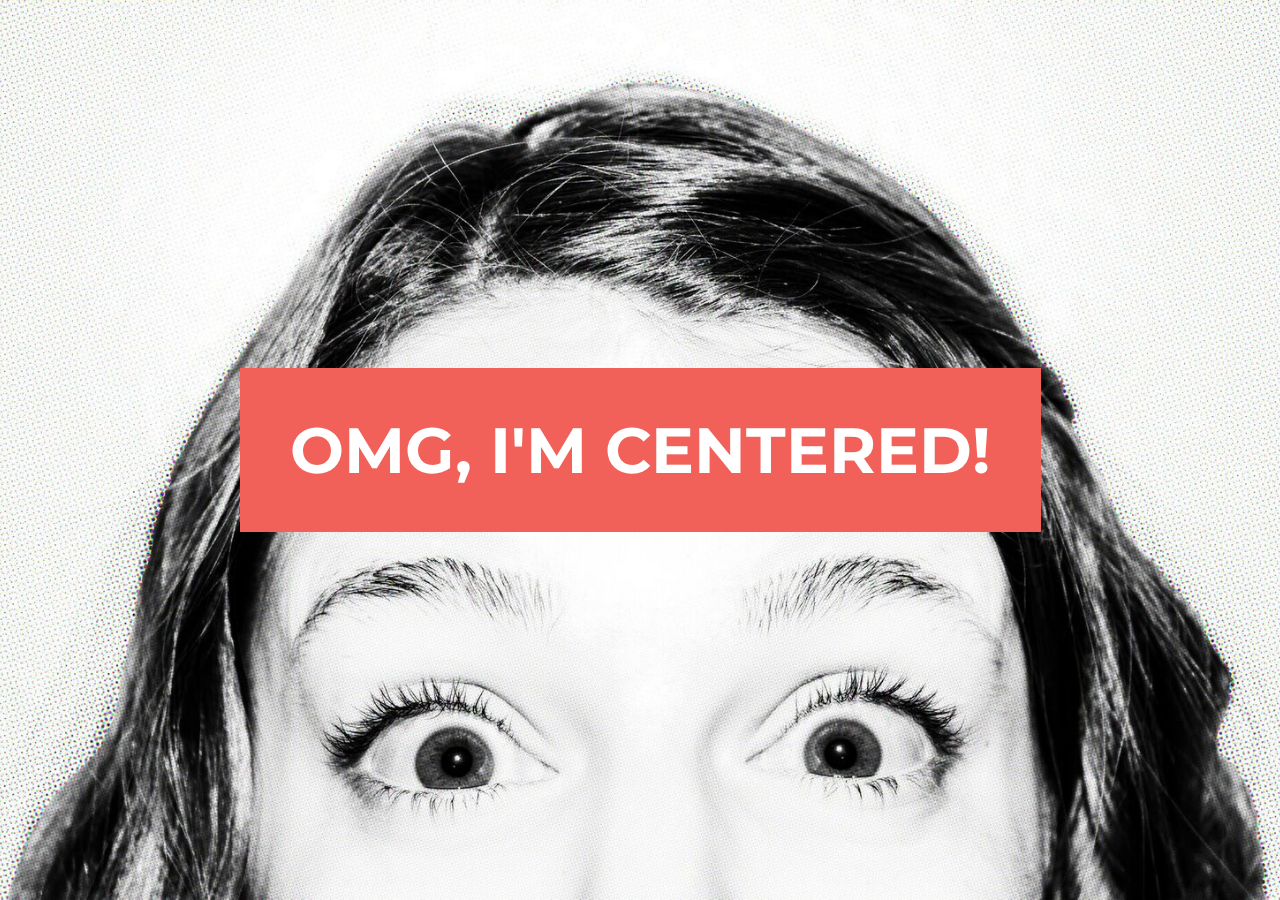
<file: index.html>
<!DOCTYPE html>
<html lang="en">

<head>
  <meta charset="UTF-8">
  <title>Skillcrush Flexbox Example</title>
  <meta name="viewport" content="width=device-width, initial-scale=1.0"> 
  <link href="https://fonts.googleapis.com/css2?family=Montserrat&display=swap" rel="stylesheet">
  <link rel="stylesheet" href="css/style.css">
</head>

<body>
  <div class="centered">
      <h1>OMG, I'M CENTERED!</h1>
  </div>


</body>

</html>
</file>
<file: css/style.css>
html, body {
    height: 100%;
    margin: 0;
    font-size: 16px;
  }

body{
    display: flex;
    justify-content: center;
    align-items: center;
    background: url('../img/wow.png') bottom center no-repeat;
    background-size: cover;
    font-size: 1em;
}

.centered { 
    padding: 0 3.125em;
    font-family:'Montserrat', sans-serif; 
    background: #f16059; 
  }
   
  h1 {
    font-size: 2em; 
    color: #fff; 
    text-align: center;
  }

  @media screen and (min-width: 786px) {
    h1 {
      font-size: 3em;
    }
  }
   
  @media screen and (min-width: 1200px) {
    h1 {
      font-size: 4em;
    }
  }
</file>
